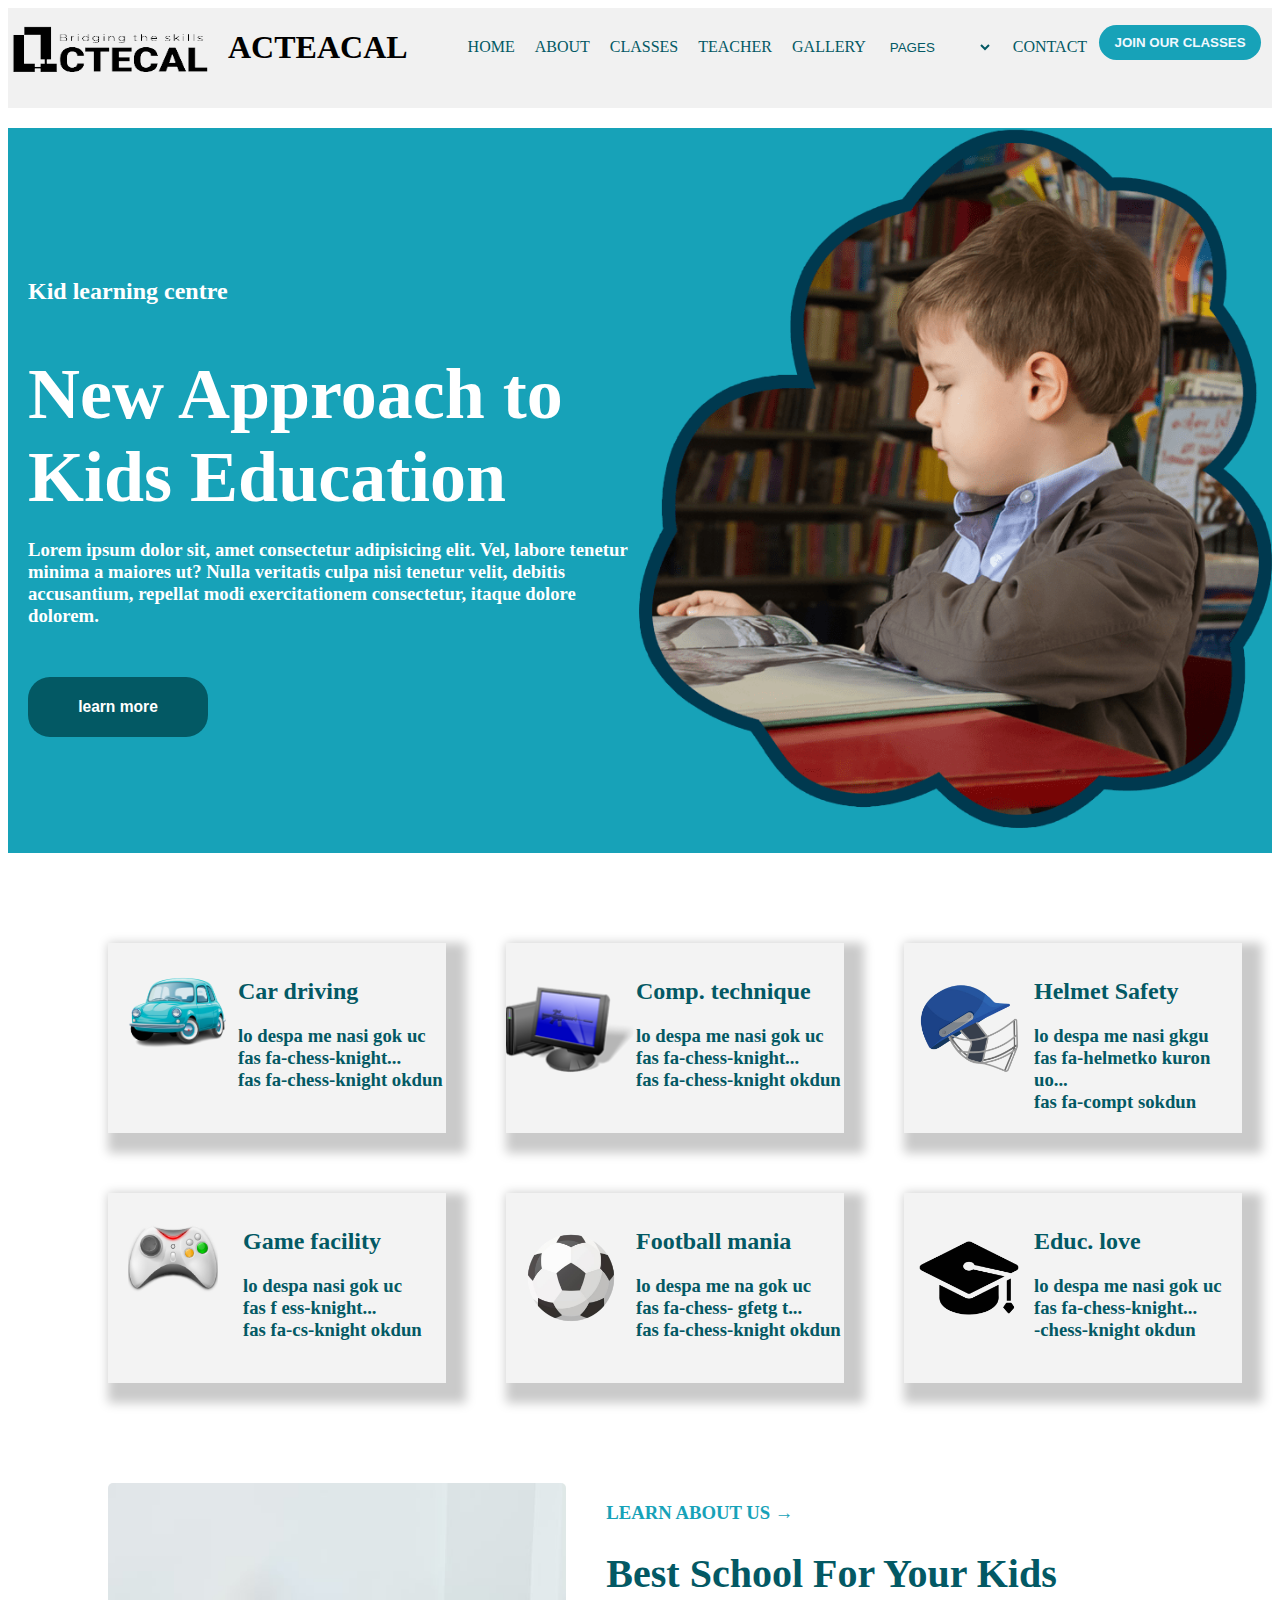
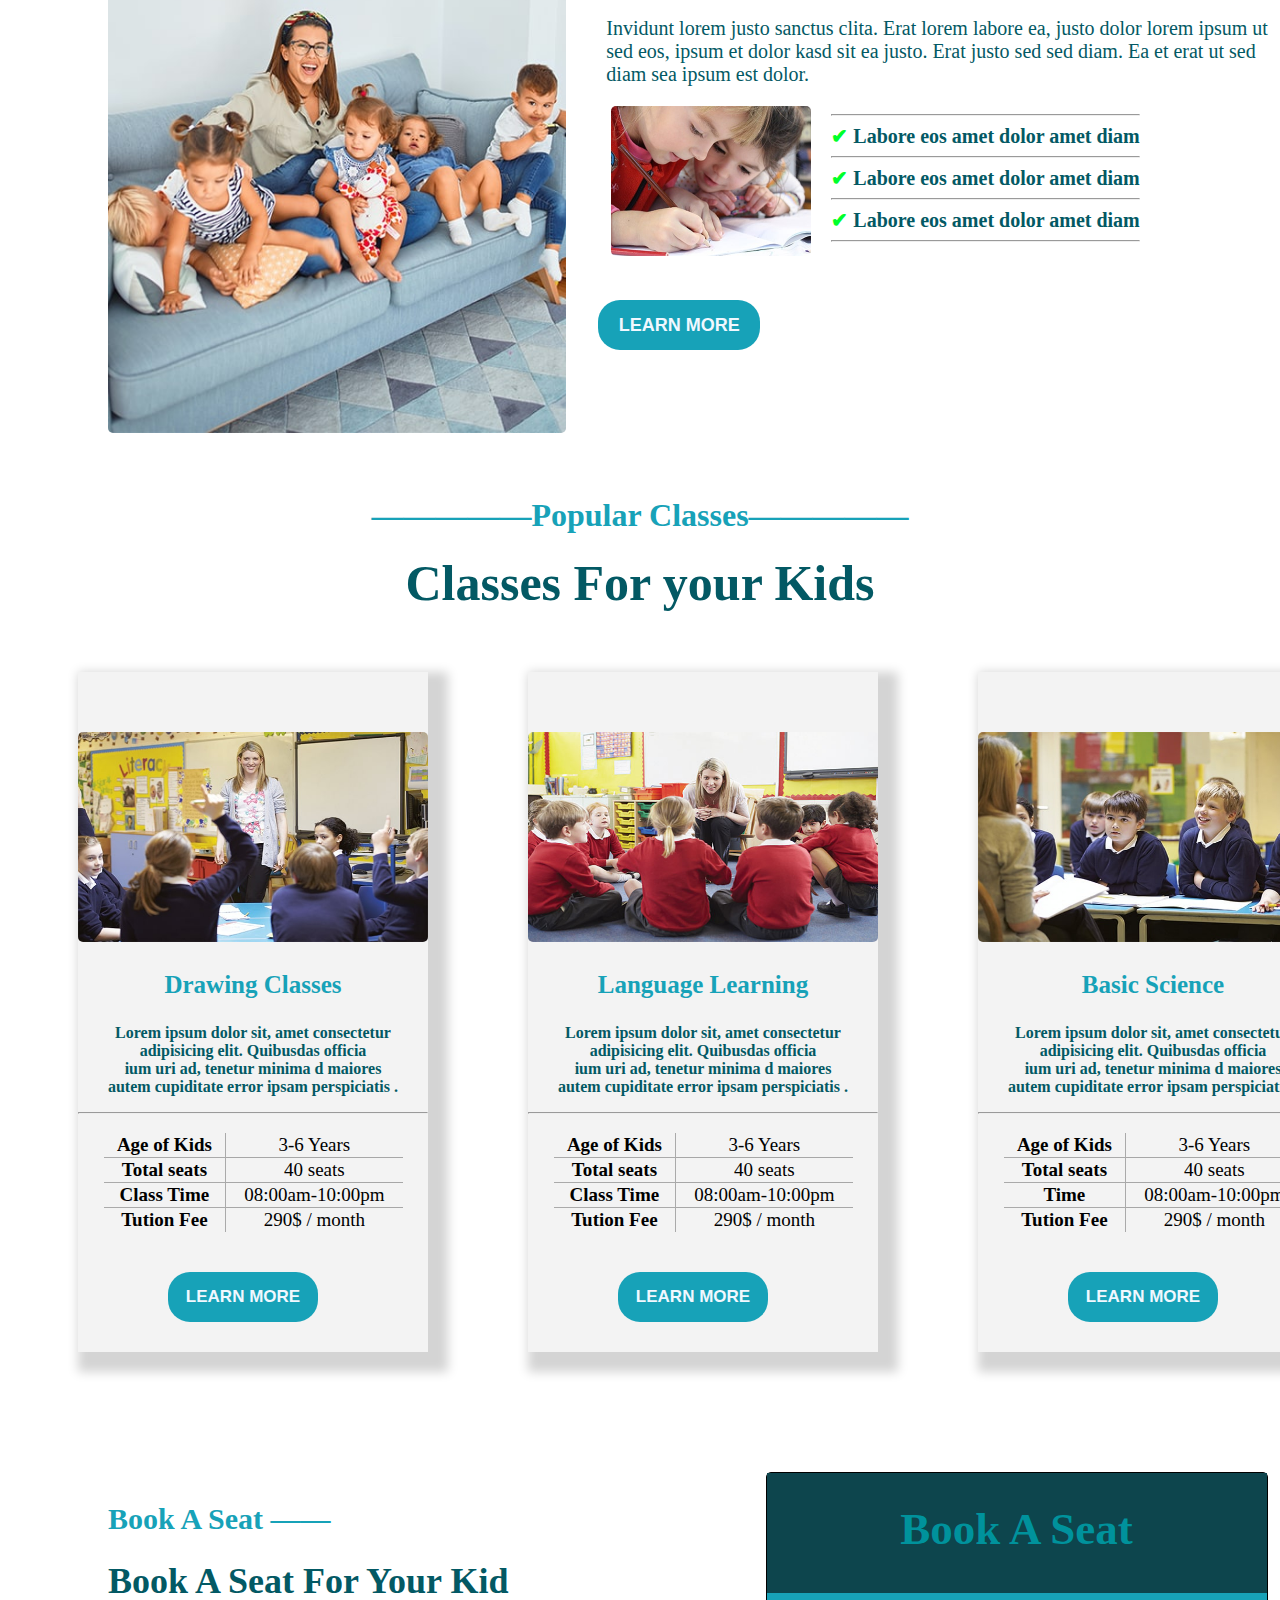
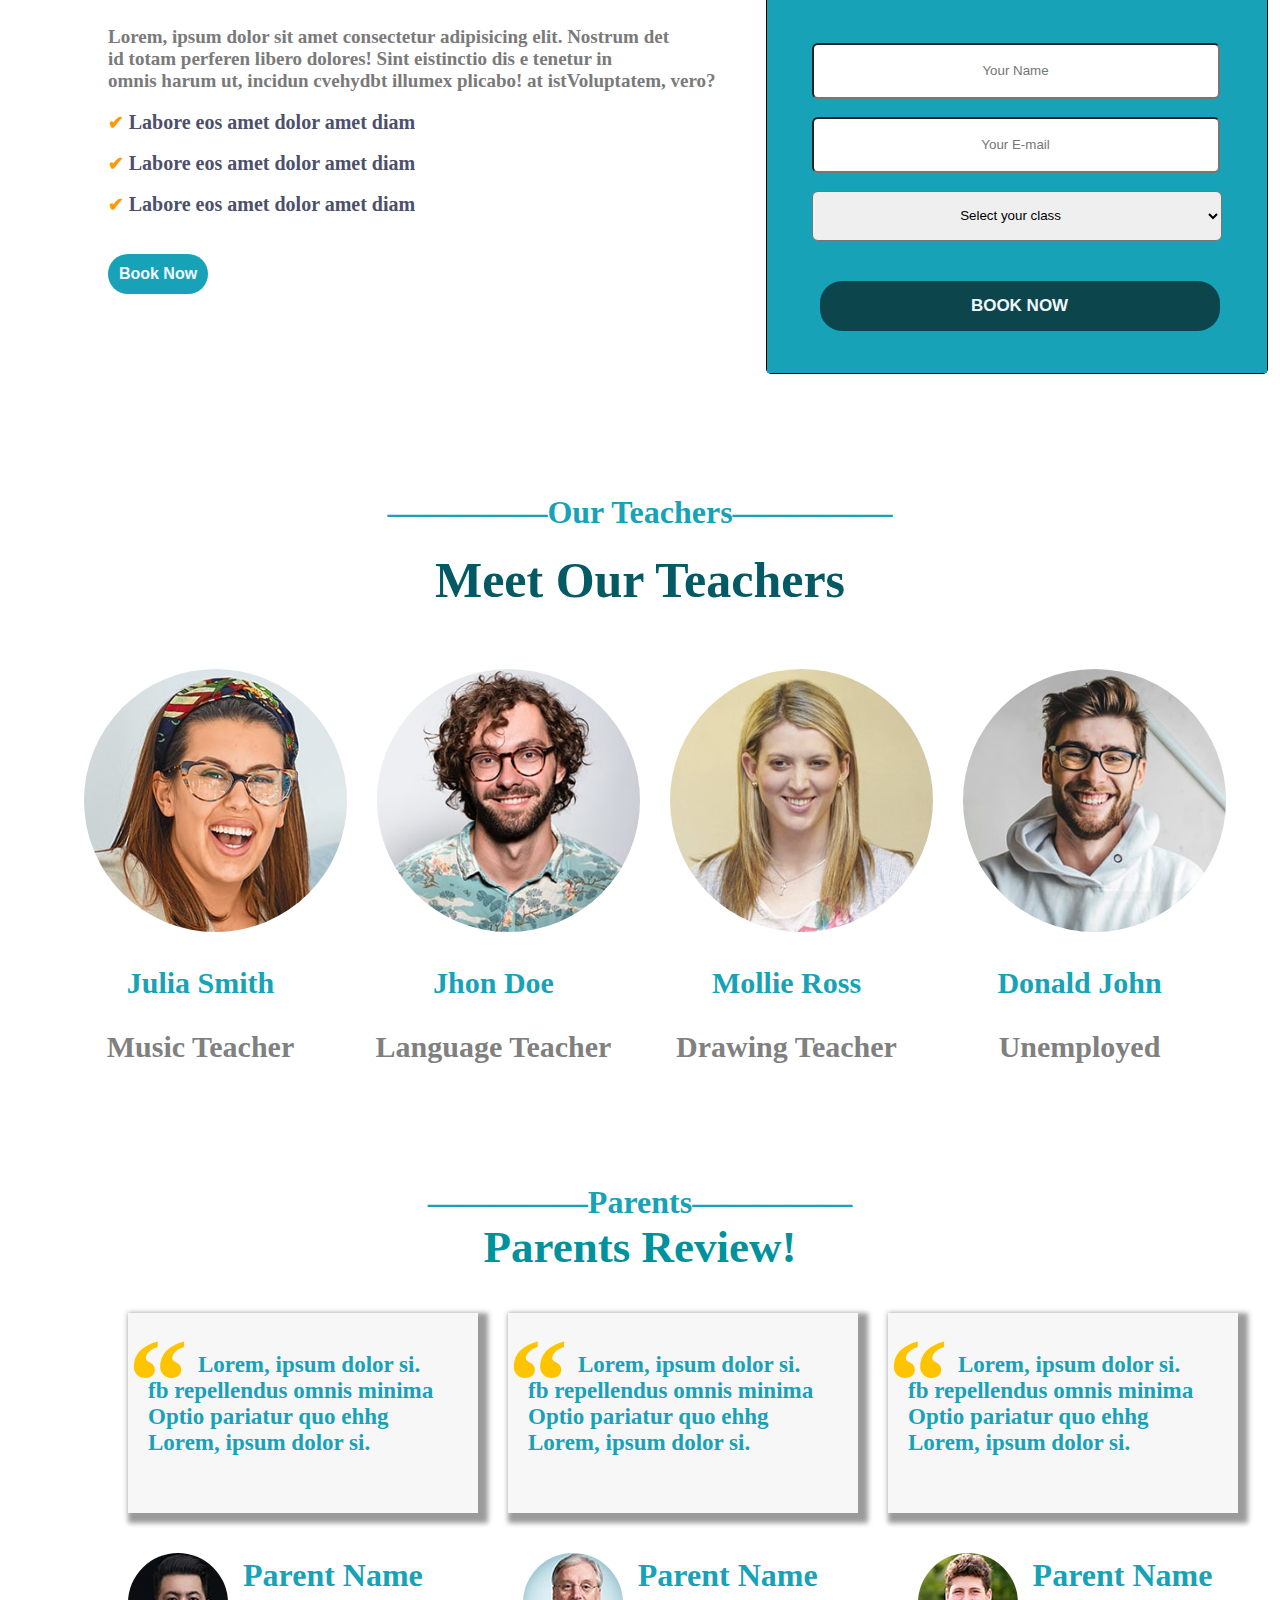
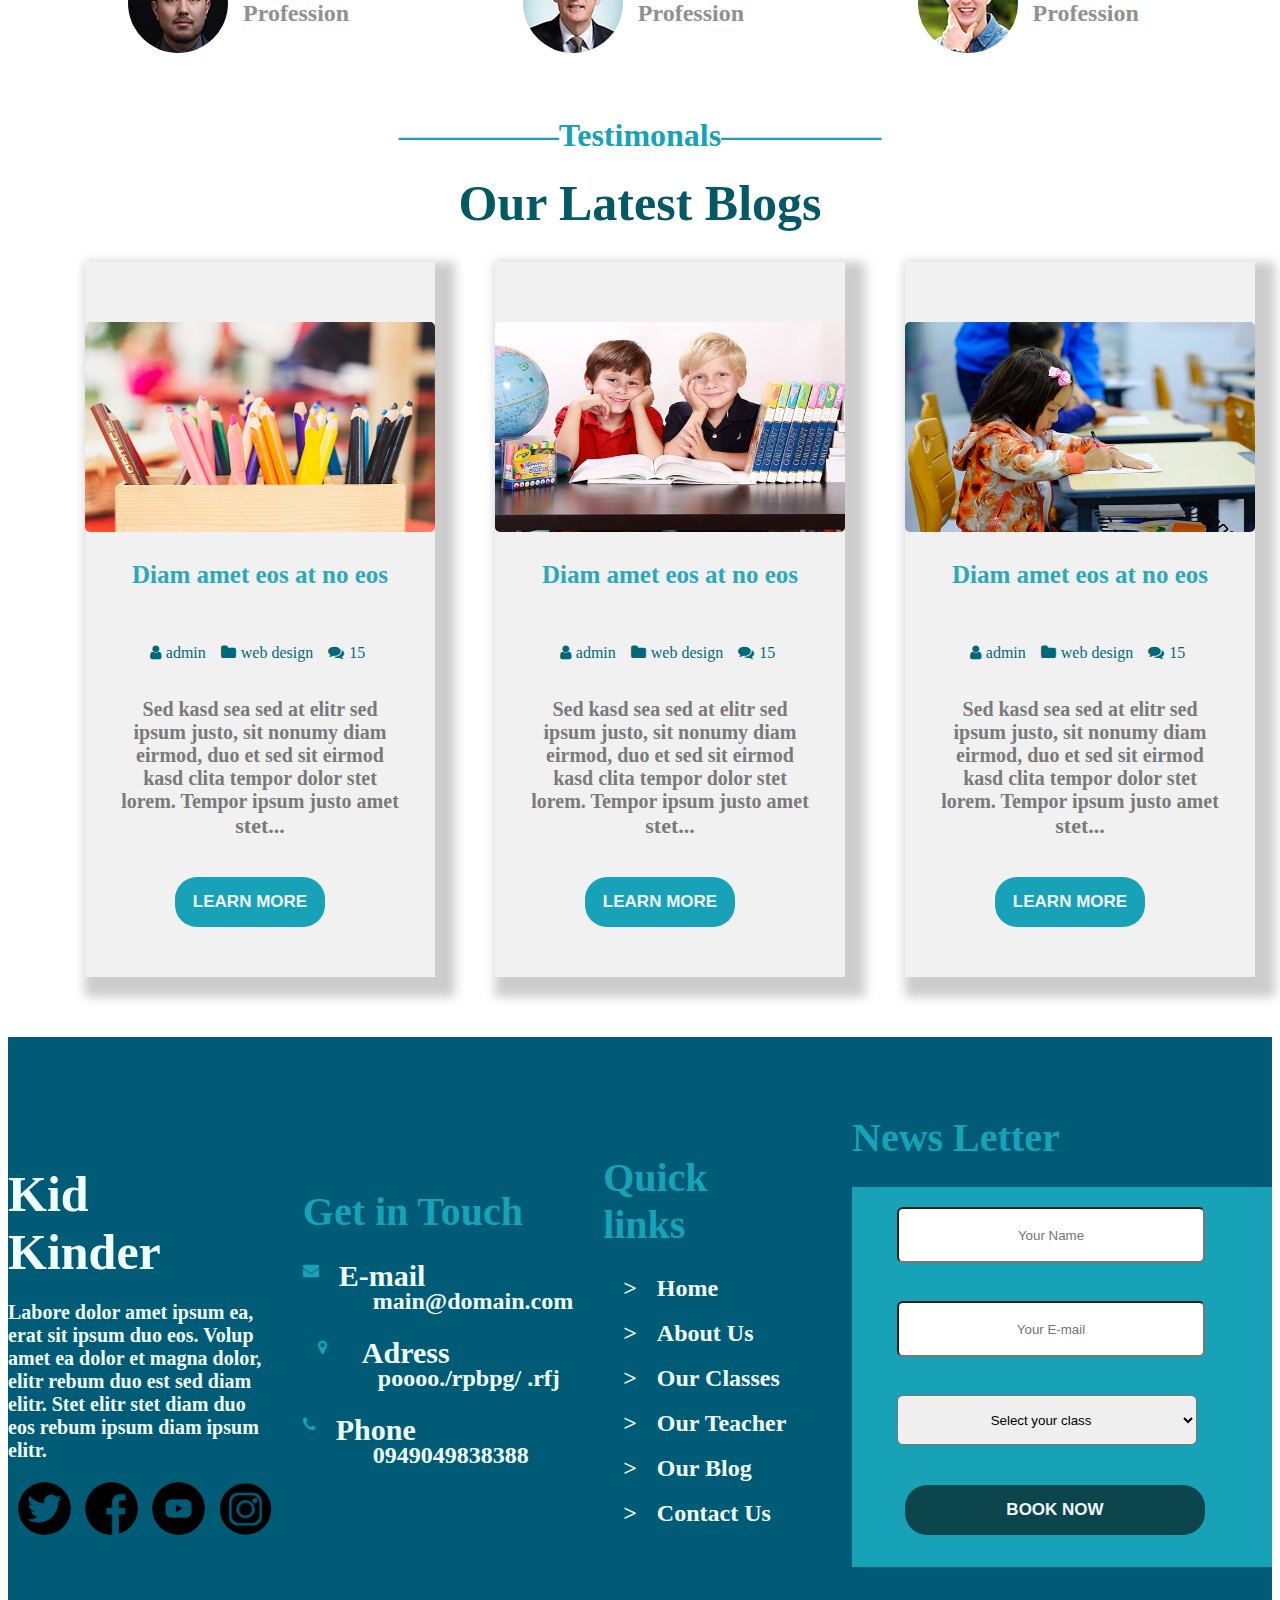
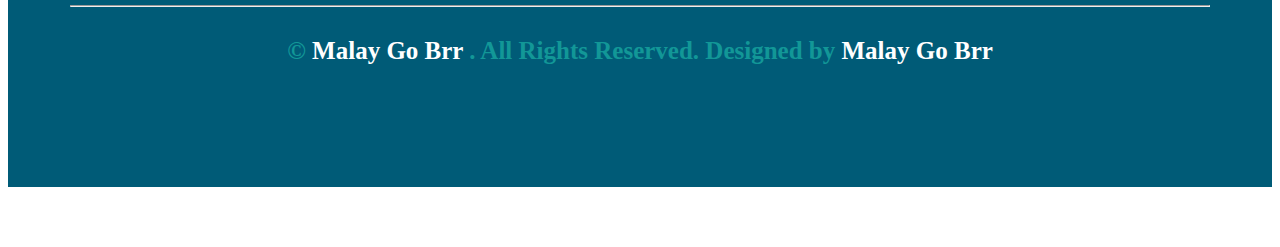
<file: index.html>
<!DOCTYPE html>
<html lang="en">

<head>
    <title>Document</title>
    <link rel="stylesheet" href="index.css">
    <link rel="stylesheet" href="https://netdna.bootstrapcdn.com/font-awesome/4.0.3/css/font-awesome.css">
</head>

<body>
    <div class="flex-o-header">
        <div class="flex-o-header">
            <img src="image/download-removebg-preview.png" class="image1-header">
            <h1>ACTEACAL</h1>
        </div>
        <div>
            <ol class="header1">
                <li>HOME</li>
                <li>ABOUT</li>
                <li>CLASSES</li>
                <li>TEACHER</li>
                <li>GALLERY</li>
                <li>
                    <select class="drop-down">
                        <option>PAGES</option>
                        <option>BLOG GRID</option>
                        <option>BLOG DETAIL</option>
                    </select>
                </li>
                <LI>CONTACT</LI>

            </ol>

        </div>
        <div>
            <BUTTON CLASS="HEADER-BUTTON-1"><b>JOIN OUR CLASSES</b></BUTTON>
        </div>
    </div>
    <div class="flex-o-teal">
        <div class="teal-div1">
            <h2 class="teal-div1-h21"> Kid learning centre </h2>
            <h1 class="teal-div1-h11">New Approach to<br> Kids Education</h1>

            <h3 class="teal-div1-p1">Lorem ipsum dolor sit, amet consectetur adipisicing elit. Vel, labore tenetur minima a maiores ut? Nulla veritatis culpa nisi tenetur velit, debitis accusantium, repellat modi exercitationem consectetur, itaque dolore dolorem.</h3>

            <button class="teal-div1-button1"><h3>learn more</h3></button>
        </div>
        <div>
            <img height="700px" src="./image/header.png">
        </div>
    </div>
    <div class="noneed">
        <div class="flex-o-thachua">
            <div class="card1">
                <div><img src="./image/car-removebg-preview.png" class="card1-car"></div>
                <div>
                    <h2 class="card1-car-h2">Car driving</h2>
                    <h3 class="card1-car-h3">lo despa me nasi gok uc<br> fas fa-chess-knight...<br> fas fa-chess-knight okdun<br></h3>
                </div>
            </div>
            <div class="card1">
                <div><img src="./image/my_computer.png" class="card1-car"></div>
                <div>
                    <h2 class="card1-car-h2">Comp. technique</h2>
                    <h3 class="card1-car-h3">lo despa me nasi gok uc<br> fas fa-chess-knight...<br> fas fa-chess-knight okdun<br></h3>
                </div>
            </div>
            <div class="card1">
                <div><img src="./image/helmet-removebg-preview.png" class="card1-car"></div>
                <div>
                    <h2 class="card1-car-h2">Helmet Safety</h2>
                    <h3 class="card1-car-h3">lo despa me nasi gkgu<br> fas fa-helmetko kuron uo...<br> fas fa-compt sokdun<br></h3>
                </div>
            </div>
        </div>
        <div class="flex-o-thachua">
            <div class="card1">
                <div><img src="./image/game.png" class="card1-game"></div>
                <div>
                    <h2 class="card1-car-h2">Game facility</h2>
                    <h3 class="card1-car-h3">lo despa nasi gok uc<br> fas f ess-knight...<br> fas fa-cs-knight okdun<br></h3>
                </div>
            </div>
            <div class="card1">
                <div><img src="./image/ffotball-removebg-preview.png" class="card1-car"></div>
                <div>
                    <h2 class="card1-car-h2">Football mania</h2>
                    <h3 class="card1-car-h3">lo despa me na gok uc<br> fas fa-chess- gfetg t...<br> fas fa-chess-knight okdun<br></h3>
                </div>
            </div>
            <div class="card1">
                <div><img src="./image/education-removebg-preview.png" class="card1-car"></div>
                <div>
                    <h2 class="card1-car-h2">Educ. love</h2>
                    <h3 class="card1-car-h3">lo despa me nasi gok uc<br> fas fa-chess-knight...<br> -chess-knight okdun<br></h3>
                </div>
            </div>
        </div>
    </div>
    <div class="sec3">
        <div class="sec3-p1">
            <img class="img-sec3-1" src="./image/about-1.jpg">
        </div>
        <div class="sec4-op">
            <h3 CLASS="sec2-h3-1">LEARN ABOUT US →</h3>
            <h1 class="sec2-h1-1">Best School For Your Kids</h1>
            <p class="sec2-h1-2"> Invidunt lorem justo sanctus clita. Erat lorem labore ea, justo dolor lorem ipsum ut sed eos, ipsum et dolor kasd sit ea justo. Erat justo sed sed diam. Ea et erat ut sed diam sea ipsum est dolor.</p>
            <div class="sec3">
                <div class="sec0"> <img src="./image/portfolio-3.jpg" class="img-sec3-2"></div>
                <div>
                    <hr class="sec2-div-1">
                    <b>
                    <div class="yokai"> <b class="yokai2">✔</b> Labore eos amet dolor amet diam</div>
                </b>
                <hr class="sec2-div-1">
                <b>
                    <div class="yokai"><b class="yokai2">✔</b> Labore eos amet dolor amet diam </div>
            </b>
            <hr class="sec2-div-1">
            <b>
                    <div class="yokai"><b class="yokai2">✔</b> Labore eos amet dolor amet diam</div>
        </b>
        <hr class="sec2-div-1">

    </div>

    </div>
    <BUTTON CLASS="HEADER-BUTTON-2"><b>LEARN MORE</b></BUTTON>
    </div>

    </div>
    <div class="chigiri"><b> —————Popular Classes————— </b><br>

    </div>
    <div class="bachira"><b>Classes For your Kids</b></div>
    <div class="igaguri">

        <div class="gagamaru"><img src="./image/class-1.jpg" class="img-sec3-3">

            <div>
                <p class="kunigami"><b>Drawing Classes </p></b>
                    <p class="raichi"><b>Lorem ipsum dolor sit, amet consectetur<br> adipisicing elit. Quibusdas officia <br>ium uri ad, tenetur minima d maiores<br> autem cupiditate error ipsam perspiciatis .</b></p>
                    <hr>
                    <table>
                        <tr>
                            <th>Age of Kids</th>
                            <td>3-6 Years</td>
                        </tr>
                        <tr>
                            <th>Total seats</th>
                            <td>40 seats</td>
                        </tr>
                        <tr>
                            <th>Class Time</th>
                            <td>08:00am-10:00pm</td>
                        </tr>
                        <tr>
                            <th class="isagi-yoichi">Tution Fee</th>
                            <td class="isagi-yoichi">290$ / month</td>
                        </tr>
                    </table>
                    <BUTTON CLASS="HEADER-BUTTON-3"><b>LEARN MORE</b></BUTTON>
            </div>
        </div>
        <div class="gagamaru"><img src="./image/class-2.jpg" class="img-sec3-3">

            <div>
                <p class="kunigami"><b>Language Learning</p></b>
                    <p class="raichi"><b>Lorem ipsum dolor sit, amet consectetur<br> adipisicing elit. Quibusdas officia <br>ium uri ad, tenetur minima d maiores<br> autem cupiditate error ipsam perspiciatis .</b></p>
                    <hr>
                    <table>
                        <tr>
                            <th>Age of Kids</th>
                            <td>3-6 Years</td>
                        </tr>
                        <tr>
                            <th>Total seats</th>
                            <td>40 seats</td>
                        </tr>
                        <tr>
                            <th>Class Time</th>
                            <td>08:00am-10:00pm</td>
                        </tr>
                        <tr>
                            <th class="isagi-yoichi">Tution Fee</th>
                            <td class="isagi-yoichi">290$ / month</td>
                        </tr>
                    </table>
                    <BUTTON CLASS="HEADER-BUTTON-3"><b>LEARN MORE</b></BUTTON>
            </div>
        </div>
        <div class="gagamaru"><img src="./image/class-3.jpg" class="img-sec3-3">

            <div>
                <p class="kunigami"><b> Basic Science </p></b>
                    <p class="raichi"><b>Lorem ipsum dolor sit, amet consectetur<br> adipisicing elit. Quibusdas officia <br>ium uri ad, tenetur minima d maiores<br> autem cupiditate error ipsam perspiciatis .</b></p>
                    <hr>
                    <table>
                        <tr>
                            <th>Age of Kids</th>
                            <td>3-6 Years</td>
                        </tr>
                        <tr>
                            <th>Total seats</th>
                            <td>40 seats</td>
                        </tr>
                        <tr>
                            <th> Time</th>
                            <td>08:00am-10:00pm</td>
                        </tr>
                        <tr>
                            <th class="isagi-yoichi">Tution Fee</th>
                            <td class="isagi-yoichi">290$ / month</td>
                        </tr>
                    </table>
                    <BUTTON CLASS="HEADER-BUTTON-3"><b>LEARN MORE</b></BUTTON>
            </div>
        </div>

    </div>
    <div class="submission">
        <div class="submiision-p1"><b class="submission-p1-classes">Book A Seat </b><b class="submission-p1-classes1">——</b>
            <h1 class="submission-p1-class2">Book A Seat For Your Kid</h1>
            <p class="submission-p1-p1"><b>Lorem, ipsum dolor sit amet consectetur adipisicing elit. Nostrum det <br>id totam perferen libero dolores! Sint eistinctio dis e tenetur  in<br>omnis harum ut, incidun cvehydbt illumex plicabo! at istVoluptatem, vero?</b></p>
            <div class="yokai3"><b><b class="yokai4">✔  </b> Labore eos amet dolor amet diam</div>
            </b><br>
            <div class="yokai3"><b><b class="yokai4">✔  </b> Labore eos amet dolor amet diam</div><br>
            <div class="yokai3"><b><b class="yokai4">✔  </b> Labore eos amet dolor amet diam</div><br>
            <BUTTON CLASS="HEADER-BUTTON-4"><b>Book Now</b></BUTTON>
        </div>
        <div class="submission-p2">
            <div class="submission-p2-1">
                <h1 class="bachira2">Book A Seat</h1>
            </div>
            <div class="submisson-p2-2">
                <input type="text" class="tipu-sultan" placeholder="Your Name"><br><br>
                <input type="text" class="tipu-sultan2" placeholder="Your E-mail"><br><br>
                <select class="tipu-sultan3">
                    <option>Select your class</option>
                    <option> Class of Malay</option>
                    <option>Class of Malay</option>
                    <option>class Of Malay</option>
                </select>
                <BUTTON CLASS="HEADER-BUTTON-5"><b>BOOK NOW</b></BUTTON>
            </div>
        </div>
    </div>
    <div class="chigiri"><b> —————Our Teachers————— </b><br>

    </div>
    <div class="bachira"><b>Meet Our Teachers</b></div>
    <div class="team">
        <div class="team-card">
            <div class="team-m-div">
                <img src="./image/team-1.jpg" class="team-img1-testimonal">

                <div class="cult">
                    <img src="./image/twitter.png" class="cult2">
                    <img src="./image/facebook.png" class="cult2">
                    <img src="./image/instagram.png" class="cult2">
                </div>
            </div>
            <p class="kunigami2"><b> Julia Smith </p></b>
                <b class="team-teacher">Music Teacher</b>
        </div>

        <div>
            <div class="team-m-div"><img src="./image/team-2.jpg" class="team-img1">

                <div class="cult">
                    <img src="./image/twitter.png" class="cult2">
                    <img src="./image/facebook.png" class="cult2">
                    <img src="./image/instagram.png" class="cult2">
                </div>
            </div>
            <p class="kunigami2"><b> Jhon Doe </p></b>
                <b class="team-teacher">Language Teacher</b>
        </div>
        <div>
            <div class="team-m-div"><img src="./image/team-3.jpg" class="team-img1">

                <div class="cult">
                    <img src="./image/twitter.png" class="cult2">
                    <img src="./image/facebook.png" class="cult2">
                    <img src="./image/instagram.png" class="cult2">
                </div>

            </div>
            <p class="kunigami2"><b> Mollie Ross </p></b>
                <b class="team-teacher">Drawing Teacher</b>
        </div>
        <div>
            <div class="team-m-div"><img src="./image/team-4.jpg" class="team-img1">

                <div class="cult">
                    <img src="./image/twitter.png" class="cult2">
                    <img src="./image/facebook.png" class="cult2">

                    <img src="./image/instagram.png" class="cult2">
                </div>
            </div>
            <p class="kunigami2"><b> Donald John </p></b>
                <b class="team-teacher">Unemployed</b>
        </div>
    </div>
    <div class="chigiri"><b> —————Parents————— </b><br></div>
    <div class="bachira2"><b>Parents Review!</b></div>
    <div class="p-review">
        <div class="parents-thought">
            <div class="parent-honorable-mention"><span>“</span></div>
            <div class="feedback"><span class=" kunigami3">Lorem, ipsum dolor si.<br><span class=" kunigami4"> fb repellendus omnis minima</span><br><span class=" kunigami4">Optio pariatur quo ehhg </span><br>
                <span class=" kunigami4">Lorem, ipsum dolor si. </span>
                </span>
            </div>
        </div><br>

        <div class="parents-thought2">
            <div class="parent-honorable-mention"><span>“</span></div>
            <div class="feedback"><span class=" kunigami3">Lorem, ipsum dolor si.<br><span class=" kunigami4"> fb repellendus omnis minima</span><br><span class=" kunigami4">Optio pariatur quo ehhg </span><br>
                <span class=" kunigami4">Lorem, ipsum dolor si. </span>
                </span>
            </div>
        </div>
        <div class="parents-thought2">
            <div class="parent-honorable-mention"><span>“</span></div>
            <div class="feedback"><span class=" kunigami3">Lorem, ipsum dolor si.<br><span class=" kunigami4"> fb repellendus omnis minima</span><br><span class=" kunigami4">Optio pariatur quo ehhg </span><br>
                <span class=" kunigami4">Lorem, ipsum dolor si. </span>
                </span>
            </div>
        </div>
    </div>
    <div class="parent-think">
        <div class="parent-name">
            <div><img src="./image/testimonial-1.jpg" class="img-parent"></div>
            <div class="stop">
                <p class="chigiri2">Parent Name</p><br><br>
                <b class="chigiri3">Profession</b>
            </div>
        </div>
        <div class="parent-name">
            <div><img src="./image/testimonial-3.jpg" class="img-parent2"></div>
            <div class="stop">
                <p class="chigiri2">Parent Name</p><br><br>
                <b class="chigiri3">Profession</b>
            </div>
        </div>
        <div class="parent-name">
            <div><img src="./image/testimonial-4.jpg" class="img-parent2"></div>
            <div class="stop">
                <p class="chigiri2">Parent Name</p><br><br>
                <b class="chigiri3">Profession</b>
            </div>
        </div>
    </div>
    <div class="chigiri"><b> —————Testimonals————— </b><br></div>
    <div class="bachira3"><b>Our Latest Blogs</b></div>
    </div>
    </div>
    <div class="testimonal">
        <div claSS="Ko">
            <div class="testimonal2"><img src="./image/blog-1.jpg" class="img-sec3-3"><br>
                <div>
                    <p class="kunigami8"><b>Diam amet eos at no eos</b></p>
                </div>
                <div class="icon-div">
                    <i class="fa fa-user icon-text"><span class="icon-text">admin</span></i>
                    <i class="fa fa-folder icon-text"><span class="icon-text">web design</span></i>
                    <i class="fa fa-comments icon-text"><span class="icon-text">15</span></i>
                </div><br>
                <p class="p32">Sed kasd sea sed at elitr sed<br> ipsum justo, sit nonumy diam <br>eirmod, duo et sed sit eirmod<br> kasd clita tempor dolor stet<br> lorem. Tempor ipsum justo amet<span class="ioong"> stet...</span></p><br>
                <BUTTON CLASS="HEADER-BUTTON-6"><b>LEARN MORE</b></BUTTON>
            </div>
        </div>
        <div class="ko2">
            <div class="testmonal3"><img src="./image/blog-2.jpg" class="img-sec3-3"><br>
                <div>
                    <p class="kunigami8"><b>Diam amet eos at no eos</b></p>
                </div>
                <div class="icon-div">
                    <i class="fa fa-user icon-text"><span class="icon-text">admin</span></i>
                    <i class="fa fa-folder icon-text"><span class="icon-text">web design</span></i>
                    <i class="fa fa-comments icon-text"><span class="icon-text">15</span></i>
                </div><br>
                <p class="p32">Sed kasd sea sed at elitr sed<br> ipsum justo, sit nonumy diam <br>eirmod, duo et sed sit eirmod<br> kasd clita tempor dolor stet<br> lorem. Tempor ipsum justo amet<span class="ioong"> stet...</span></p><br>
                <BUTTON CLASS="HEADER-BUTTON-6"><b>LEARN MORE</b></BUTTON>
            </div>
        </div>
        <div class="ko2">
            <div class="testmonal3"><img src="./image/blog-3.jpg" class="img-sec3-3"><br>
                <div>
                    <p class="kunigami8"><b>Diam amet eos at no eos</b></p>
                </div>
                <div class="icon-div">
                    <i class="fa fa-user icon-text"><span class="icon-text">admin</span></i>
                    <i class="fa fa-folder icon-text"><span class="icon-text">web design</span></i>
                    <i class="fa fa-comments icon-text"><span class="icon-text">15</span></i>
                </div><br>
                <p class="p32">Sed kasd sea sed at elitr sed<br> ipsum justo, sit nonumy diam <br>eirmod, duo et sed sit eirmod<br> kasd clita tempor dolor stet<br> lorem. Tempor ipsum justo amet<span class="ioong"> stet...</span></p><br>
                <BUTTON CLASS="HEADER-BUTTON-6"><b>LEARN MORE</b></BUTTON>
            </div>
        </div>
    </div>
    <div class="flex-o-teal2">
        <div style="margin-bottom: 30px;display:flex;justify-content: center; align-items: center;margin-top: 100px;">
            <div class="kid-kinder">
                <span style="font-size: 50px;color:azure;margin-right: 30px;margin-bottom: 20px;">Kid Kinder</span><br>
                <p style="font-size: 20px;color: azure;font-family: Handlee, cursive;">Labore dolor amet ipsum ea,<br> erat sit ipsum duo eos. Volup<br> amet ea dolor et magna dolor,<br> elitr rebum duo est sed diam<br> elitr. Stet elitr stet diam duo<br> eos rebum ipsum diam ipsum<br> elitr.</p>
                <img src="./image/twitter.png" class="cult3">
                <img src="./image/facebook.png" class="cult3">
                <img src="./image/youtube.png" class="cult3">
                <img src="./image/instagram.png" class="cult3">
            </div>
            <div style="margin-top:-50px;margin-left:30px">
                <h1 class="footerh1">Get in Touch</h1>
                <div class="fafaaa">
                    <div><i class="fa fa-envelope nl-fafa" aria-hidden="true"></i></div>
                    <h2 style="margin-top:27px;margin-left:20px;font-size:30px;color:azure;font-family: handlee, cursive;">E-mail</h2>
                </div>
                <div style="margin-left:20px">
                    <h3 style="margin-left:50px;margin-top:-30px;font-size:24px;color:azure;font-family: handlee, cursive;">main@domain.com</h3>
                </div>
                <div class="fafaaa">
                    <div><i class="fa fa-map-marker nl-fafa2" aria-hidden="true"></i></i>
                    </div>
                    <h2 style="margin-top:27px;margin-left:35px;font-size:30px;color:azure;font-family: handlee, cursive;">Adress</h2>
                </div>
                <div style="margin-left:20px">
                    <h3 style="margin-left:55px;margin-top:-30px;font-size:24px;color:azure;font-family: handlee, cursive;">poooo./rpbpg/ .rfj</h3>
                </div>
                <div class="fafaaa">
                    <div><i class="fa fa-phone nl-fafa" aria-hidden="true"></i></div>
                    <h2 style="margin-top:27px;margin-left:20px;font-size:30px;color:azure;font-family: handlee, cursive;">Phone</h2>
                </div>
                <div style="margin-left:20px">
                    <h3 style="margin-left:50px;margin-top:-30px;font-size:24px;color:azure;font-family: handlee, cursive;">0949049838388</h3>
                </div>
            </div>
            <div style="margin-top:-50px;margin-left:30px;margin-right: 30px;">
                <h1 class="footerh1">
                    Quick links
                </h1>
                <b class="href-footer">></b><a href:# class="href-footer">Home</a><br><br>
                <b class="href-footer">></b><a href:# class="href-footer">About Us</a><br><br>
                <b class="href-footer">></b><a href:# class="href-footer">Our Classes</a><br><br>
                <b class="href-footer">></b><a href:# class="href-footer">Our Teacher</a><br><br>
                <b class="href-footer">></b><a href:# class="href-footer">Our Blog</a><br><br>
                <b class="href-footer">></b><a href:# class="href-footer">Contact Us</a>
            </div>
            <div style="margin-top:-50px;margin-left:30px">
                <h1 class="footerh1">
                    News Letter
                </h1>
                <div class="submisson-p2-8">
                    <input type="text" class="tipu-sultan8" placeholder="Your Name"><br><br>
                    <input type="text" class="tipu-sultan8" placeholder="Your E-mail"><br><br>
                    <select class="tipu-sultan8">
                    <option>Select your class</option>
                    <option> Class of Malay</option>
                    <option>Class of Malay</option>
                    <option>class Of Malay</option>
                </select>
                    <BUTTON CLASS="HEADER-BUTTON-7"><b>BOOK NOW</b></BUTTON>
                </div>
            </div>
        </div>
        <hr style="color: #1298af!important;;width:90%;margin-bottom:30px">
        <div style="font-size: 25px;font-family: handlee, cursive;color:rgb(18, 151, 151);text-align: center;">©<a href:# style="font-size: 25px;font-family: handlee, cursive;color:rgb(255, 255, 255)"> Malay Go Brr </a>. All Rights Reserved. Designed by <a href:# style="font-size: 25px;font-family: handlee, cursive;color:rgb(255, 255, 255)">Malay Go Brr</a></div>
    </div>
</body>

</html>
</file>
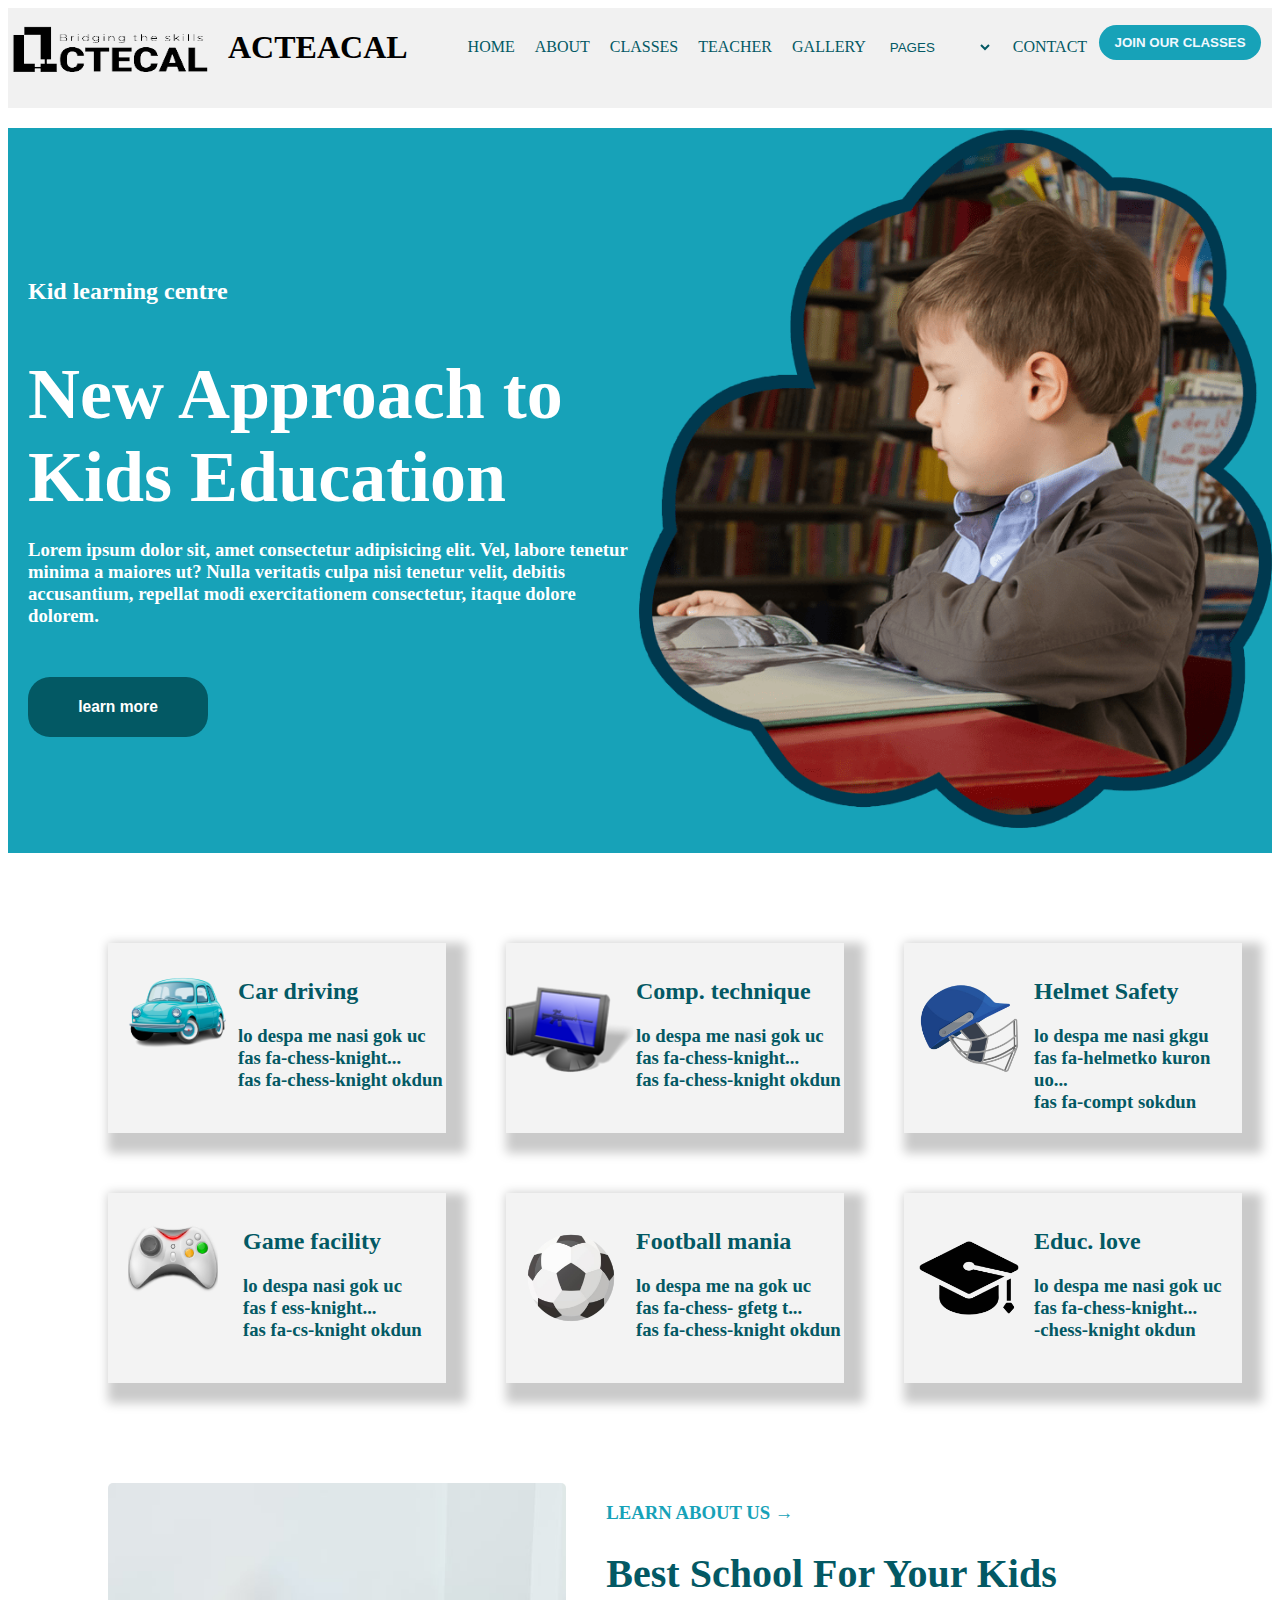
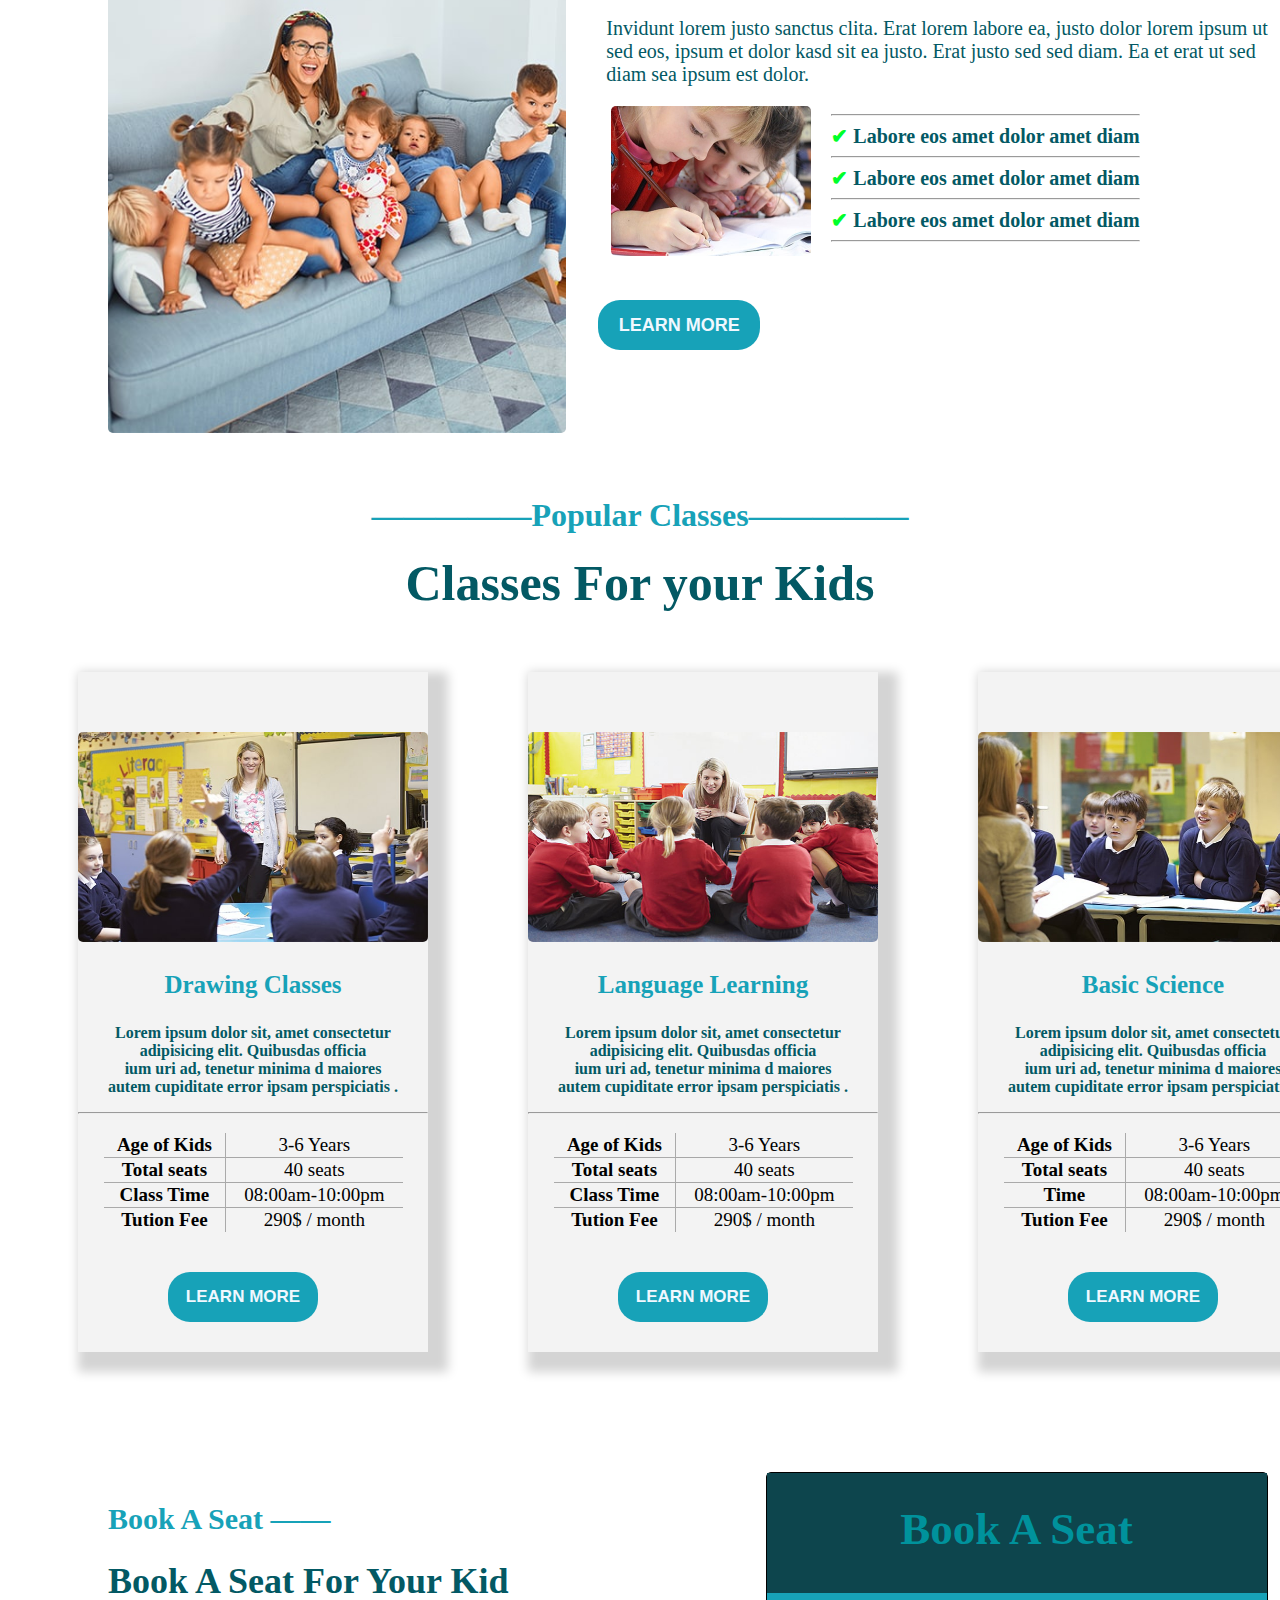
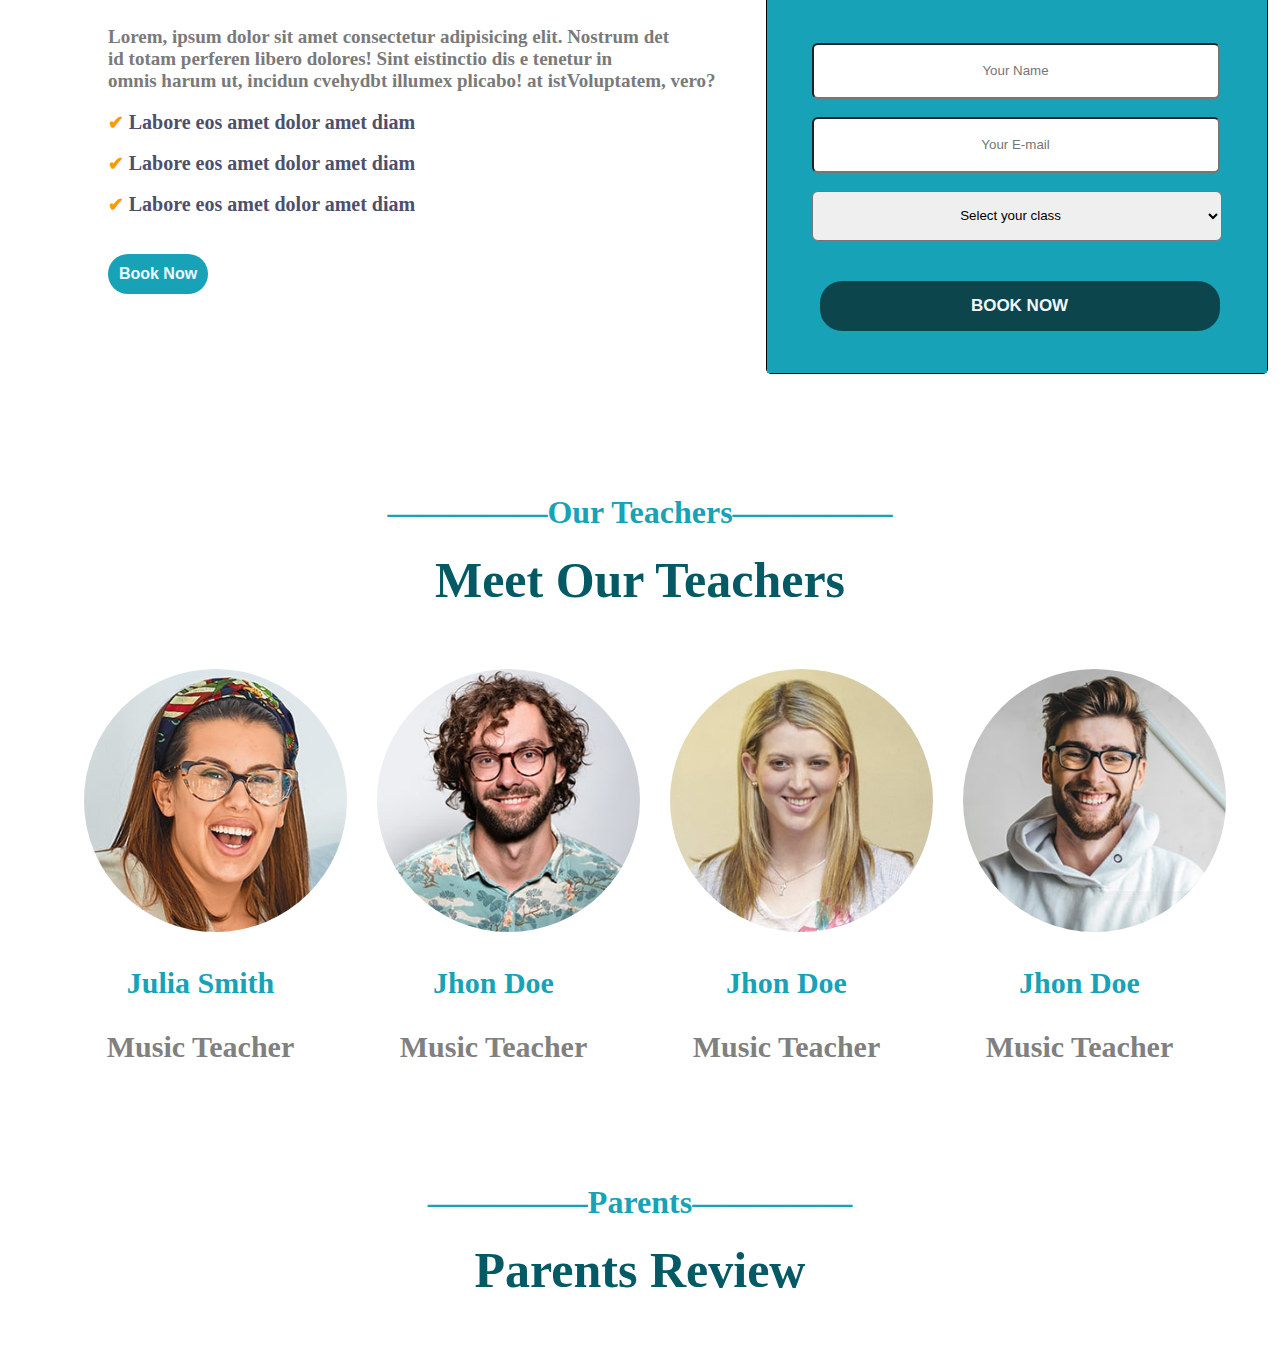
<file: checking.html>
<!DOCTYPE html>
<html lang="en">

<head>
    <title>Document</title>
    <link rel="stylesheet" href="index.css">
</head>

<body>
    <div class="flex-o-header">
        <div class="flex-o-header">
            <img src="image/download-removebg-preview.png" class="image1-header">
            <h1>ACTEACAL</h1>
        </div>
        <div>
            <ol class="header1">
                <li>HOME</li>
                <li>ABOUT</li>
                <li>CLASSES</li>
                <li>TEACHER</li>
                <li>GALLERY</li>
                <li>
                    <select class="drop-down">
                        <option>PAGES</option>
                        <option>BLOG GRID</option>
                        <option>BLOG DETAIL</option>
                    </select>
                </li>
                <LI>CONTACT</LI>

            </ol>

        </div>
        <div>
            <BUTTON CLASS="HEADER-BUTTON-1"><b>JOIN OUR CLASSES</b></BUTTON>
        </div>
    </div>
    <div class="flex-o-teal">
        <div class="teal-div1">
            <h2 class="teal-div1-h21"> Kid learning centre </h2>
            <h1 class="teal-div1-h11">New Approach to<br> Kids Education</h1>

            <h3 class="teal-div1-p1">Lorem ipsum dolor sit, amet consectetur adipisicing elit. Vel, labore tenetur minima a maiores ut? Nulla veritatis culpa nisi tenetur velit, debitis accusantium, repellat modi exercitationem consectetur, itaque dolore dolorem.</h3>

            <button class="teal-div1-button1"><h3>learn more</h3></button>
        </div>
        <div>
            <img height="700px" src="./image/header.png">
        </div>
    </div>
    <div class="noneed">
        <div class="flex-o-thachua">
            <div class="card1">
                <div><img src="./image/car-removebg-preview.png" class="card1-car"></div>
                <div>
                    <h2 class="card1-car-h2">Car driving</h2>
                    <h3 class="card1-car-h3">lo despa me nasi gok uc<br> fas fa-chess-knight...<br> fas fa-chess-knight okdun<br></h3>
                </div>
            </div>
            <div class="card1">
                <div><img src="./image/my_computer.png" class="card1-car"></div>
                <div>
                    <h2 class="card1-car-h2">Comp. technique</h2>
                    <h3 class="card1-car-h3">lo despa me nasi gok uc<br> fas fa-chess-knight...<br> fas fa-chess-knight okdun<br></h3>
                </div>
            </div>
            <div class="card1">
                <div><img src="./image/helmet-removebg-preview.png" class="card1-car"></div>
                <div>
                    <h2 class="card1-car-h2">Helmet Safety</h2>
                    <h3 class="card1-car-h3">lo despa me nasi gkgu<br> fas fa-helmetko kuron uo...<br> fas fa-compt sokdun<br></h3>
                </div>
            </div>
        </div>
        <div class="flex-o-thachua">
            <div class="card1">
                <div><img src="./image/game.png" class="card1-game"></div>
                <div>
                    <h2 class="card1-car-h2">Game facility</h2>
                    <h3 class="card1-car-h3">lo despa nasi gok uc<br> fas f ess-knight...<br> fas fa-cs-knight okdun<br></h3>
                </div>
            </div>
            <div class="card1">
                <div><img src="./image/ffotball-removebg-preview.png" class="card1-car"></div>
                <div>
                    <h2 class="card1-car-h2">Football mania</h2>
                    <h3 class="card1-car-h3">lo despa me na gok uc<br> fas fa-chess- gfetg t...<br> fas fa-chess-knight okdun<br></h3>
                </div>
            </div>
            <div class="card1">
                <div><img src="./image/education-removebg-preview.png" class="card1-car"></div>
                <div>
                    <h2 class="card1-car-h2">Educ. love</h2>
                    <h3 class="card1-car-h3">lo despa me nasi gok uc<br> fas fa-chess-knight...<br> -chess-knight okdun<br></h3>
                </div>
            </div>
        </div>
    </div>
    <div class="sec3">
        <div class="sec3-p1">
            <img class="img-sec3-1" src="./image/about-1.jpg">
        </div>
        <div class="sec4-op">
            <h3 CLASS="sec2-h3-1">LEARN ABOUT US →</h3>
            <h1 class="sec2-h1-1">Best School For Your Kids</h1>
            <p class="sec2-h1-2"> Invidunt lorem justo sanctus clita. Erat lorem labore ea, justo dolor lorem ipsum ut sed eos, ipsum et dolor kasd sit ea justo. Erat justo sed sed diam. Ea et erat ut sed diam sea ipsum est dolor.</p>
            <div class="sec3">
                <div class="sec0"> <img src="./image/portfolio-3.jpg" class="img-sec3-2"></div>
                <div>
                    <hr class="sec2-div-1">
                    <b>
                    <div class="yokai"> <b class="yokai2">✔</b> Labore eos amet dolor amet diam</div>
                </b>
                <hr class="sec2-div-1">
                <b>
                    <div class="yokai"><b class="yokai2">✔</b> Labore eos amet dolor amet diam </div>
            </b>
            <hr class="sec2-div-1">
            <b>
                    <div class="yokai"><b class="yokai2">✔</b> Labore eos amet dolor amet diam</div>
        </b>
        <hr class="sec2-div-1">

    </div>

    </div>
    <BUTTON CLASS="HEADER-BUTTON-2"><b>LEARN MORE</b></BUTTON>
    </div>

    </div>
    <div class="chigiri"><b> —————Popular Classes————— </b><br>

    </div>
    <div class="bachira"><b>Classes For your Kids</b></div>
    <div class="igaguri">

        <div class="gagamaru"><img src="./image/class-1.jpg" class="img-sec3-3">

            <div>
                <p class="kunigami"><b>Drawing Classes </p></b>
                    <p class="raichi"><b>Lorem ipsum dolor sit, amet consectetur<br> adipisicing elit. Quibusdas officia <br>ium uri ad, tenetur minima d maiores<br> autem cupiditate error ipsam perspiciatis .</b></p>
                    <hr>
                    <table>
                        <tr>
                            <th>Age of Kids</th>
                            <td>3-6 Years</td>
                        </tr>
                        <tr>
                            <th>Total seats</th>
                            <td>40 seats</td>
                        </tr>
                        <tr>
                            <th>Class Time</th>
                            <td>08:00am-10:00pm</td>
                        </tr>
                        <tr>
                            <th class="isagi-yoichi">Tution Fee</th>
                            <td class="isagi-yoichi">290$ / month</td>
                        </tr>
                    </table>
                    <BUTTON CLASS="HEADER-BUTTON-3"><b>LEARN MORE</b></BUTTON>
            </div>
        </div>
        <div class="gagamaru"><img src="./image/class-2.jpg" class="img-sec3-3">

            <div>
                <p class="kunigami"><b>Language Learning</p></b>
                    <p class="raichi"><b>Lorem ipsum dolor sit, amet consectetur<br> adipisicing elit. Quibusdas officia <br>ium uri ad, tenetur minima d maiores<br> autem cupiditate error ipsam perspiciatis .</b></p>
                    <hr>
                    <table>
                        <tr>
                            <th>Age of Kids</th>
                            <td>3-6 Years</td>
                        </tr>
                        <tr>
                            <th>Total seats</th>
                            <td>40 seats</td>
                        </tr>
                        <tr>
                            <th>Class Time</th>
                            <td>08:00am-10:00pm</td>
                        </tr>
                        <tr>
                            <th class="isagi-yoichi">Tution Fee</th>
                            <td class="isagi-yoichi">290$ / month</td>
                        </tr>
                    </table>
                    <BUTTON CLASS="HEADER-BUTTON-3"><b>LEARN MORE</b></BUTTON>
            </div>
        </div>
        <div class="gagamaru"><img src="./image/class-3.jpg" class="img-sec3-3">

            <div>
                <p class="kunigami"><b> Basic Science </p></b>
                    <p class="raichi"><b>Lorem ipsum dolor sit, amet consectetur<br> adipisicing elit. Quibusdas officia <br>ium uri ad, tenetur minima d maiores<br> autem cupiditate error ipsam perspiciatis .</b></p>
                    <hr>
                    <table>
                        <tr>
                            <th>Age of Kids</th>
                            <td>3-6 Years</td>
                        </tr>
                        <tr>
                            <th>Total seats</th>
                            <td>40 seats</td>
                        </tr>
                        <tr>
                            <th> Time</th>
                            <td>08:00am-10:00pm</td>
                        </tr>
                        <tr>
                            <th class="isagi-yoichi">Tution Fee</th>
                            <td class="isagi-yoichi">290$ / month</td>
                        </tr>
                    </table>
                    <BUTTON CLASS="HEADER-BUTTON-3"><b>LEARN MORE</b></BUTTON>
            </div>
        </div>

    </div>
    <div class="submission">
        <div class="submiision-p1"><b class="submission-p1-classes">Book A Seat </b><b class="submission-p1-classes1">——</b>
            <h1 class="submission-p1-class2">Book A Seat For Your Kid</h1>
            <p class="submission-p1-p1"><b>Lorem, ipsum dolor sit amet consectetur adipisicing elit. Nostrum det <br>id totam perferen libero dolores! Sint eistinctio dis e tenetur  in<br>omnis harum ut, incidun cvehydbt illumex plicabo! at istVoluptatem, vero?</b></p>
            <div class="yokai3"><b><b class="yokai4">✔  </b> Labore eos amet dolor amet diam</div>
            </b><br>
            <div class="yokai3"><b><b class="yokai4">✔  </b> Labore eos amet dolor amet diam</div><br>
            <div class="yokai3"><b><b class="yokai4">✔  </b> Labore eos amet dolor amet diam</div><br>
            <BUTTON CLASS="HEADER-BUTTON-4"><b>Book Now</b></BUTTON>
        </div>
        <div class="submission-p2">
            <div class="submission-p2-1">
                <h1 class="bachira2">Book A Seat</h1>
            </div>
            <div class="submisson-p2-2">
                <input type="text" class="tipu-sultan" placeholder="Your Name"><br><br>
                <input type="text" class="tipu-sultan2" placeholder="Your E-mail"><br><br>
                <select class="tipu-sultan3">
                    <option>Select your class</option>
                    <option> Class of Malay</option>
                    <option>Class of Malay</option>
                    <option>class Of Malay</option>
                </select>
                <BUTTON CLASS="HEADER-BUTTON-5"><b>BOOK NOW</b></BUTTON>
            </div>
        </div>
    </div>
    <div class="chigiri"><b> —————Our Teachers————— </b><br>

    </div>
    <div class="bachira"><b>Meet Our Teachers</b></div>
    <div class="team">
        <div class="team-card">
            <div class="team-m-div">
                <img src="./image/team-1.jpg" class="team-img1-testimonal">

                <div class="cult">
                    <img src="./image/twitter.png" class="cult2">
                    <img src="./image/facebook.png" class="cult2">
                    <img src="./image/instagram.png" class="cult2">
                </div>
            </div>
            <p class="kunigami2"><b> Julia Smith </p></b>
                <b class="team-teacher">Music Teacher</b>
        </div>

        <div>
            <div class="team-m-div"><img src="./image/team-2.jpg" class="team-img1">

                <div class="cult">
                    <img src="./image/twitter.png" class="cult2">
                    <img src="./image/facebook.png" class="cult2">
                    <img src="./image/instagram.png" class="cult2">
                </div>
            </div>
            <p class="kunigami2"><b> Jhon Doe </p></b>
                <b class="team-teacher">Music Teacher</b>
        </div>
        <div>
            <div class="team-m-div"><img src="./image/team-3.jpg" class="team-img1">

                <div class="cult">
                    <img src="./image/twitter.png" class="cult2">
                    <img src="./image/facebook.png" class="cult2">
                    <img src="./image/instagram.png" class="cult2">
                </div>

            </div>
            <p class="kunigami2"><b> Jhon Doe </p></b>
                <b class="team-teacher">Music Teacher</b>
        </div>
        <div>
            <div class="team-m-div"><img src="./image/team-4.jpg" class="team-img1">

                <div class="cult">
                    <img src="./image/twitter.png" class="cult2">
                    <img src="./image/facebook.png" class="cult2">
                    <img src="./image/instagram.png" class="cult2">
                </div>
            </div>
            <p class="kunigami2"><b> Jhon Doe </p></b>
                <b class="team-teacher">Music Teacher</b>
        </div>
    </div>
    <div class="chigiri"><b> —————Parents————— </b><br></div>
    <div class="bachira"><b>Parents Review</b></div>
</body>

</html>
</file>
<file: index.css>
.flex-o-header {
        display: flex;
        gap: 20px;
        margin-bottom: 20px;
        background-color: #f1f1f1;
        ;
    }
    
    .header1 {
        display: flex;
        list-style-type: none;
        justify-content: space-around;
        gap: 20px;
        margin-top: 30px;
        color: #035964;
    }
    
    .image1-header {
        width: 200px;
        height: 70px
    }
    
    .HEADER-BUTTON-1 {
        border: none;
        border-radius: 22px;
        background-color: #17a2b8!important;
        color: aliceblue;
        height: 35px;
        width: 162px;
        margin-top: 17px;
        margin-left: -8px;
    }
    
    .drop-down {
        border: none;
        background-color: #f1f1f1;
        color: #035964;
    }
    
    .teal-div1-h11 {
        font-size: 4.5rem;
        font-family: Handlee, cursive;
        color: white;
        margin-left: 20px;
        margin-bottom: 20px;
    }
    
    .flex-o-teal {
        background-color: #17a2b8!important;
        height: 725px;
        display: flex;
        margin-bottom: 60px;
    }
    
    .teal-div1-h21 {
        font-family: Handlee, cursive;
        color: white;
        margin-left: 20px;
        margin-top: 150px;
    }
    
    .teal-div1-p1 {
        color: white;
        margin-left: 20px;
        font-family: Handlee, cursive;
        margin-bottom: 50px;
    }
    
    .teal-div1-button1 {
        margin-left: 20px;
        width: 180px;
        height: 60px;
        background-color: #035964;
        color: white;
        border: none;
        border-radius: 22px;
    }
    
    .card1-car {
        width: 130px;
        margin-top: 20px;
    }
    
    .card1 {
        display: flex;
        background-color: #f3f3f3;
        width: 360px;
        box-shadow: 10px 10px 10px 10px #cacaca;
        height: 190px;
        margin: 30px;
    }
    
    .card1-car-h2 {
        margin-top: 35px;
        font-family: Handlee, cursive;
        color: #035964;
    }
    
    .card1-car-h3 {
        color: #035964;
    }
    
    .flex-o-thachua {
        display: flex;
        margin-left: 70px;
    }
    
    .card1-game {
        width: 90px;
        margin-top: 20px;
        margin-right: 25px;
        margin-left: 20px;
    }
    
    .noneed {
        margin-bottom: 70px;
    }
    
    .img-sec3-1 {
        margin-left: 100px;
        height: 550px;
        border-radius: 5px;
    }
    
    .sec3-p1 {
        margin-right: 40px
    }
    
    .sec2-h3-1 {
        font-family: Handlee, cursive;
        color: #17a2b8!important;
    }
    
    .sec3 {
        display: flex;
    }
    
    .sec2-h1-2 {
        font-family: Handlee, cursive;
        color: #035964;
        font-size: 20px;
        margin-bottom: 20px;
    }
    
    .sec2-h1-1 {
        font-family: Handlee, cursive;
        color: #035964;
        font-size: 40px;
        margin-bottom: 20px;
    }
    
    .img-sec3-2 {
        margin-left: 5px;
        height: 150px;
        border-radius: 5px;
    }
    
    .sec2-div-1 {
        size: 0.5px;
        color: #cacaca;
    }
    
    .sec0 {
        margin-right: 20px;
    }
    
    .yokai {
        font-size: 20px;
        font-family: Handlee, cursive;
        color: #035964;
    }
    
    .yokai2 {
        color: rgb(0, 255, 42)
    }
    
    .HEADER-BUTTON-2 {
        border: none;
        border-radius: 22px;
        background-color: #17a2b8!important;
        color: aliceblue;
        height: 50px;
        width: 162px;
        margin-top: 17px;
        margin-left: -8px;
        font-size: large;
        margin-top: 40px;
    }
    
    .sec4-op {
        margin-bottom: 40px;
    }
    
    .chigiri {
        margin-top: 60px;
        text-align: center;
        font-size: xx-large;
        color: #17a2b8;
    }
    
    .bachira {
        text-align: center;
        font-size: 50px;
        margin-top: 20px;
        color: #035964;
        font-family: Handlee, cursive;
        margin-bottom: 30px;
        margin-bottom: 60px;
    }
    
    .img-sec3-3 {
        /* margin-left: 70px; */
        height: 210px;
        border-radius: 5px;
        margin-top: 60px;
        width: 350px;
        text-align: center;
    }
    
    .kunigami {
        font-family: Handlee, cursive;
        font-size: 25px;
        color: #17a2b8;
        text-align: center;
    }
    
    .gagamaru {
        width: 450px;
        margin-left: 100px;
        background-color: #f3f3f3;
        box-shadow: 10px 10px 10px 10px #d4d4d4;
    }
    
    .raichi {
        font-family: Handlee, cursive;
        color: #035964;
        text-align: center;
    }
    
    .igaguri {
        display: flex;
        margin-right: 70px;
        margin-left: -30px;
    }
    
    .isagi-yoichi {
        border-bottom: none;
    }
    
    table {
        border: 1px solid rgb(199, 194, 194);
        border-collapse: collapse;
        text-align: center;
        margin-top: 19px;
        width: 299px;
        margin-left: 26px;
        border-top: none;
        border-left: none;
        border-right: none;
        border-bottom: none;
    }
    
    th {
        border: 1px solid rgb(170, 170, 170);
        border-collapse: collapse;
        text-align: center;
        font-size: 19px;
        margin-left: 10px;
        margin-right: 10px;
        margin-bottom: 20px;
        border-top: none;
        border-left: none;
    }
    
    td {
        border: 1px solid rgb(167, 167, 167);
        border-collapse: collapse;
        text-align: center;
        font-size: 19px;
        margin-left: 10px;
        margin-right: 10px;
        margin-bottom: 20px;
        border-top: none;
        border-right: none;
    }
    
    .HEADER-BUTTON-3 {
        border: none;
        border-radius: 22px;
        background-color: #17a2b8!important;
        color: aliceblue;
        height: 50px;
        width: 150px;
        margin-left: 90px;
        font-size: 17px;
        margin-top: 40px;
        margin-bottom: 30px;
    }
    
    .submission {
        margin-top: 150px;
        display: flex;
    }
    
    .submiision-p1 {
        margin-left: 100px;
        color: #17a2b8!important;
    }
    
    .submission-p1-classes {
        color: #17a2b8!important;
        font-size: 30px;
        font-family: handlee, cursive;
    }
    
    .submission-p1-class2 {
        color: #035964;
        font-size: 36px;
        font-family: handlee, cursive;
    }
    
    .submission-p1-classes1 {
        font-size: 30px;
    }
    
    .submission-p1-p1 {
        color: #7a7a7a;
        font-size: 19px;
        font-family: handlee, cursive;
    }
    
    .yokai3 {
        font-size: 20px;
        font-family: Handlee, cursive;
        color: #4d506b;
    }
    
    .yokai4 {
        color: rgb(255, 153, 0);
        font-size: 19px;
    }
    
    .HEADER-BUTTON-4 {
        border: none;
        border-radius: 22px;
        background-color: #17a2b8!important;
        color: aliceblue;
        height: 40px;
        width: 100px;
        font-size: 16px;
        margin-top: 20px;
        margin-bottom: 30px;
    }
    
    .submission-p2 {
        margin-left: 50px;
        border-radius: 5px;
        height: 500px;
        width: 500px;
        margin-top: -30px;
        border: 1px solid;
        margin-bottom: 60px;
    }
    
    .submission-p2-1 {
        /* height: 100px;
    display: block;
    margin-top: 50px; */
        width: 500px;
        background-color: #0d454d;
        height: 120px;
        /* margin-left: 20px; */
        /* margin-top: 33px; */
        display: flex;
        justify-content: center;
    }
    
    .bachira2 {
        font-family: Handlee, cursive;
        color: #00929c;
        font-size: 45px;
        text-align: center;
        margin-bottom: 40px;
    }
    
    .submisson-p2-2 {
        width: 500px;
        background-color: #17a2b8;
        height: 380px;
    }
    
    .tipu-sultan {
        width: 400px;
        height: 50px;
        margin-top: 50px;
        margin-left: 45px;
        border-radius: 6px;
        text-align: center;
    }
    
    .tipu-sultan2 {
        width: 400px;
        height: 50px;
        margin-top: 0px;
        margin-left: 45px;
        border-radius: 6px;
        text-align: center;
    }
    
    .tipu-sultan3 {
        width: 410px;
        height: 50px;
        margin-top: 0px;
        margin-left: 45px;
        border-radius: 6px;
        text-align: center;
    }
    
    .HEADER-BUTTON-5 {
        border: none;
        border-radius: 22px;
        color: aliceblue;
        height: 50px;
        width: 400px;
        margin-left: 53px;
        font-size: 17px;
        margin-top: 40px;
        background-color: #0d454d;
        margin-bottom: 70px;
    }
    
    .team-img1 {
        border-radius: 50%;
        height: 263px;
        opacity: 1;
        width: 100%;
        transition: .5s ease;
    }
    
    .team-img1-testimonal {
        border-radius: 50%;
        height: 263px;
        opacity: 1;
        width: 100%;
        transition: .5s ease;
    }
    
    .team {
        display: flex;
        justify-content: center;
        margin-bottom: 120px;
    }
    
    .team-m-div {
        margin-left: 30px;
        position: relative;
    }
    
    .kunigami2 {
        font-family: Handlee, cursive;
        font-size: 30px;
        color: #17a2b8;
        text-align: center;
    }
    
    .team-teacher {
        font-size: 30px;
        color: gray;
        text-align: center;
        display: flex;
        justify-content: center;
    }
    
    .cult {
        display: flex;
        transition: .5s ease;
        opacity: 0;
        position: absolute;
        top: 50%;
        left: 50%;
        transform: translate(-50%, -50%);
        text-align: center;
        width: 260px;
        height: 260px;
        overflow: hidden;
        /* text-align: center; */
        justify-content: center;
        align-items: center;
        /* border-radius: 251px; */
        border-radius: 50%;
    }
    
    .cult2 {
        margin-left: 10px;
        border-radius: 53px;
        height: 53px;
    }
    
    .team-m-div:hover .team-img1-testimonal {
        opacity: 0.3;
        background-color: #17a2b8;
    }
    
    .team-m-div:hover .cult {
        opacity: 1;
    }
    
    .team-m-div:hover .cult {
        background-color: #17a2b8;
        opacity: 0.5;
    }
    
    .team-m-div:hover .team-img1 {
        opacity: 0.3;
        background-color: #17a2b8;
    }
    
    .cult2:hover {
        background-color: white;
    }
    
    .parent-honorable-mention {
        font-size: 120px;
        font-weight: 900;
        color: rgb(255, 196, 0);
    }
    
    .kunigami3 {
        font-family: Handlee, cursive;
        font-size: 23px;
        color: #17a2b8;
        text-align: center;
        margin-top: -20px
    }
    
    .parents-thought {
        display: flex;
        height: 200px;
        background-color: #f7f7f7;
        width: 350px;
        box-shadow: 5px 5px 5px 5px rgb(155, 155, 155);
        margin-left: 100px;
    }
    
    .feedback {
        margin-left: 10px;
        margin-top: 39px;
    }
    
    .kunigami4 {
        font-family: Handlee, cursive;
        font-size: 23px;
        color: #17a2b8;
        text-align: center;
        margin-top: -20px;
        margin-left: -50px;
    }
    
    .parents-thought {
        display: flex;
        height: 200px;
        background-color: #f7f7f7;
        width: 350px;
        box-shadow: 5px 5px 5px 5px rgb(155, 155, 155);
        margin-left: 120px;
    }
    
    .p-review {
        display: flex;
    }
    
    .parents-thought2 {
        display: flex;
        height: 200px;
        background-color: #f7f7f7;
        width: 350px;
        box-shadow: 5px 5px 5px 5px rgb(155, 155, 155);
        margin-left: 30px;
    }
    
    .img-parent {
        border-radius: 50%;
        margin-left: 120px;
    }
    
    .chigiri2 {
        margin-bottom: -30px;
        font-size: xx-large;
        color: #17a2b8;
        margin-left: 15px;
    }
    
    .parent-name {
        display: flex;
        margin-top: 40px;
    }
    
    .chigiri3 {
        margin-top: 10px;
        font-size: x-large;
        color: rgb(145, 145, 145);
        margin-left: 15px;
    }
    
    .parent-think {
        display: flex;
    }
    
    .img-parent2 {
        border-radius: 50%;
        margin-left: 100px;
    }
    
    .stop {
        margin-top: -28px;
    }
    
    .bachira3 {
        text-align: center;
        font-size: 50px;
        margin-top: 20px;
        color: #035964;
        font-family: Handlee, cursive;
        margin-bottom: 30px;
    }
    
    .testimonal2 {
        margin-bottom: 20px;
    }
    
    .testimonal {
        display: flex;
        justify-content: center;
        margin-bottom: 60px;
    }
    
    .testmonal3 {
        margin-bottom: 20px;
    }
    
    .kunigami8 {
        font-family: Handlee, cursive;
        font-size: 25px;
        color: #2ca8bb;
        text-align: center;
    }
    
    .icon {
        font-family: Handlee, cursive;
        font-size: 25px;
        background-color: #00ffd5;
        text-align: center;
        margin-right: 5px;
    }
    
    .icon-text {
        margin-left: 5px;
        margin-right: 5px;
        color: #006979
    }
    
    .icon-div {
        display: flex;
        justify-content: center;
    }
    
    .Ko {
        margin-left: 60px;
        background-color: #f1f1f1;
        box-shadow: 10px 10px 10px 10px #cccccc;
    }
    
    .ko2 {
        margin-left: 60px;
        background-color: #f1f1f1;
        box-shadow: 10px 10px 10px 10px #cccccc;
    }
    
    .p32 {
        display: flex;
        justify-content: center;
        align-items: center;
        flex-direction: column;
        text-align: -webkit-center;
        font-family: Handlee, cursive;
        font-size: 20px;
        color: #7a7a7a;
    }
    
    .ioong {
        text-align: center;
        font-family: Handlee, cursive;
        font-size: 22px;
        color: #7a7a7a;
    }
    
    .HEADER-BUTTON-6 {
        border: none;
        border-radius: 22px;
        background-color: #17a2b8!important;
        color: aliceblue;
        height: 50px;
        width: 150px;
        margin-left: 90px;
        font-size: 17px;
        margin-bottom: 30px;
    }
    
    .bachira3 {
        text-align: center;
        font-size: 50px;
        margin-top: 20px;
        color: #035964;
        font-family: Handlee, cursive;
        margin-bottom: 30px;
    }
    
    .flex-o-teal2 {
        background-color: #005b77;
        height: 750px;
        margin-bottom: 60px;
        display: flex;
        flex-direction: column;
    }
    
    .cult3 {
        margin-left: 10px;
        border-radius: 53px;
        height: 53px;
    }
    
    .cult3:hover {
        background-color: rgb(41, 231, 245);
    }
    
    .nl-fafa {
        color: #17a2b8!important;
        font-size: 50px;
    }
    
    .fafasucks {
        font-size: 40px;
        color: #17a2b8!important;
        font-family: Handlee, cursive;
    }
    
    .fafaaa {
        display: flex;
        margin-top: -30px;
    }
    
    .fa {
        margin-top: 30px;
    }
    
    .footerh1 {
        color: #17a2b8!important;
        font-size: 40px;
        font-family: handlee, cursive;
    }
    
    .nl-fafa2 {
        color: #17a2b8!important;
        font-size: 50px;
        margin-left: 15px;
    }
    
    .href-footer {
        margin-left: 20px;
        font-size: 24px;
        color: azure;
        font-family: handlee, cursive;
    }
    
    .tipu-sultan8 {
        width: 300px;
        height: 50px;
        margin-top: 20px;
        margin-left: 45px;
        border-radius: 6px;
        text-align: center;
    }
    
    .submisson-p2-8 {
        width: 420px;
        background-color: #17a2b8!important;
        height: 380px;
    }
    
    .HEADER-BUTTON-7 {
        border: none;
        border-radius: 22px;
        color: aliceblue;
        height: 50px;
        width: 300px;
        margin-left: 53px;
        font-size: 17px;
        margin-top: 40px;
        background-color: #0d454d;
        margin-bottom: 70px;
    }
</file>
